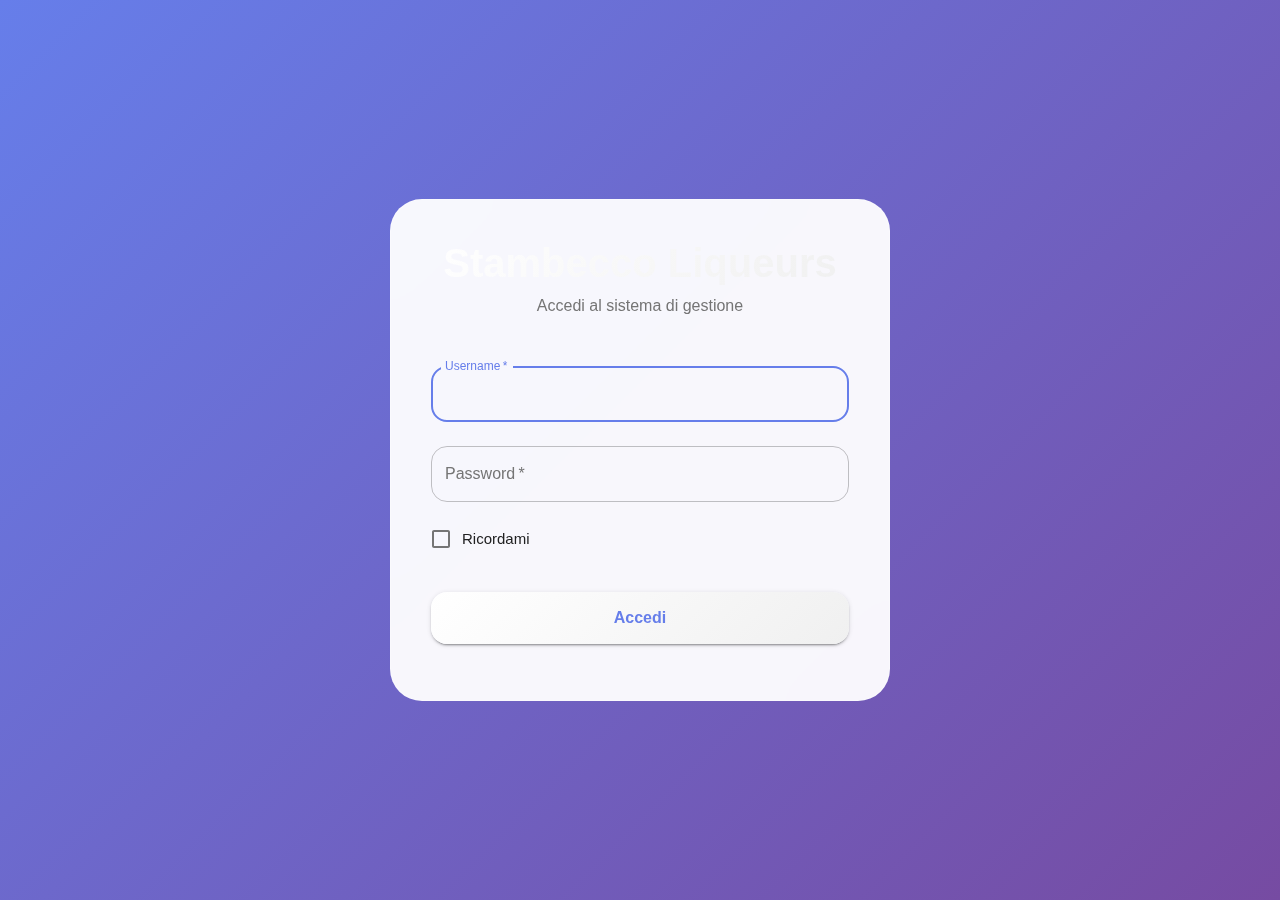
<file: index.html>
<!doctype html>
<html lang="it">
  <head>
    <meta charset="UTF-8" />
    <link rel="icon" type="image/svg+xml" href="/vite.svg" />
    <meta name="viewport" content="width=device-width, initial-scale=1.0, maximum-scale=5.0, user-scalable=yes" />
    <meta name="theme-color" content="#667eea" />
    <meta name="description" content="Sistema di gestione interna per il liquorificio artigianale Stambecco Liqueurs" />
    <meta name="robots" content="noindex, nofollow" />
    <title>Stambecco Liqueurs - Gestione</title>
    <script type="module" crossorigin src="/assets/index-B2WT2oLp.js"></script>
    <link rel="stylesheet" crossorigin href="/assets/index-SG0g5Gfa.css">
  </head>
  <body>
    <div id="root"></div>
  </body>
</html>
</file>
<file: assets/index-SG0g5Gfa.css>
*{box-sizing:border-box}:root{font-family:-apple-system,BlinkMacSystemFont,Segoe UI,Roboto,Oxygen,Ubuntu,Cantarell,Fira Sans,Droid Sans,Helvetica Neue,sans-serif;line-height:1.5;font-weight:400;font-synthesis:none;text-rendering:optimizeLegibility;-webkit-font-smoothing:antialiased;-moz-osx-font-smoothing:grayscale}html,body{margin:0;padding:0;width:100%;height:100%;overflow-x:hidden}#root{width:100%;min-height:100vh}body{margin:0;min-width:320px;min-height:100vh}
</file>
